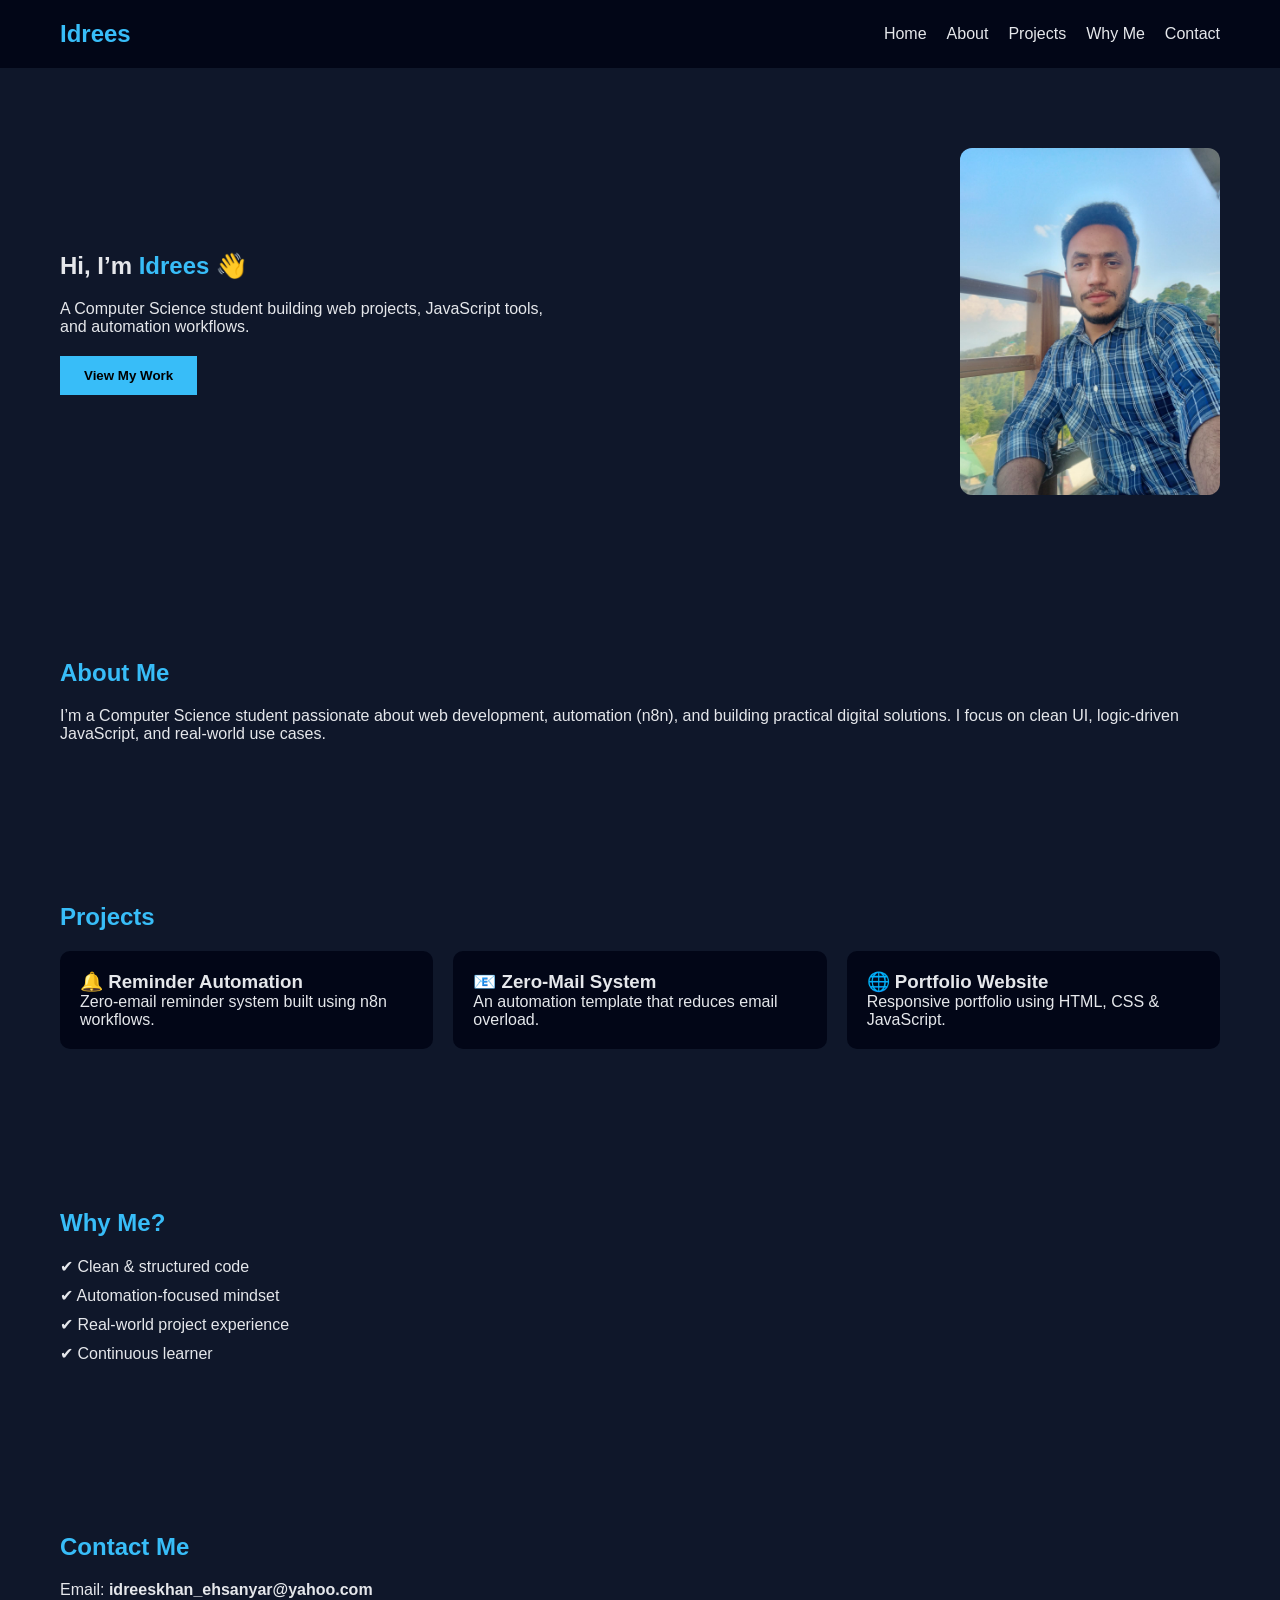
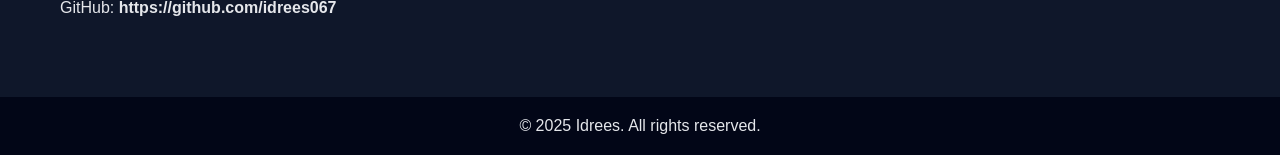
<file: index.html>
<!DOCTYPE html>
<html lang="en">
<head>
  <meta charset="UTF-8" />
  <meta name="viewport" content="width=device-width, initial-scale=1.0" />
  <title>Idrees Portfolio</title>
  <link rel="stylesheet" href="style.css" />
</head>
<body>

  <!-- ===== HEADER ===== -->
  <header>
    <div class="logo">Idrees</div>
    <nav>
      <ul>
        <li><a href="#home">Home</a></li>
        <li><a href="#about">About</a></li>
        <li><a href="#projects">Projects</a></li>
        <li><a href="#why">Why Me</a></li>
        <li><a href="#contact">Contact</a></li>
      </ul>
    </nav>
  </header>

  <!-- ===== HERO ===== -->
  <section class="hero" id="home">
    <div class="intro">
      <h1>Hi, I’m <span>Idrees</span> 👋</h1>
      <p>
        A Computer Science student building web projects, JavaScript tools,
        and automation workflows.
      </p>
      <button id="viewWorkBtn">View My Work</button>
    </div>

    <div class="image">
      <img src="picformyportfolio.jpg" alt="Idrees Portfolio Image" />
    </div>
  </section>

  <!-- ===== ABOUT ===== -->
  <section id="about" class="section">
    <h2>About Me</h2>
    <p>
      I’m a Computer Science student passionate about web development,
      automation (n8n), and building practical digital solutions.
      I focus on clean UI, logic-driven JavaScript, and real-world use cases.
    </p>
  </section>

  <!-- ===== PROJECTS ===== -->
  <section id="projects" class="section">
    <h2>Projects</h2>

    <div class="projects-grid">
      <div class="project-card">
        <h3>🔔 Reminder Automation</h3>
        <p>Zero-email reminder system built using n8n workflows.</p>
      </div>

      <div class="project-card">
        <h3>📧 Zero-Mail System</h3>
        <p>An automation template that reduces email overload.</p>
      </div>

      <div class="project-card">
        <h3>🌐 Portfolio Website</h3>
        <p>Responsive portfolio using HTML, CSS & JavaScript.</p>
      </div>
    </div>
  </section>

  <!-- ===== WHY ME ===== -->
  <section id="why" class="section">
    <h2>Why Me?</h2>
    <ul class="why-list">
      <li>✔ Clean & structured code</li>
      <li>✔ Automation-focused mindset</li>
      <li>✔ Real-world project experience</li>
      <li>✔ Continuous learner</li>
    </ul>
  </section>

  <!-- ===== CONTACT ===== -->
  <section id="contact" class="section">
    <h2>Contact Me</h2>
    <p>Email: <strong>idreeskhan_ehsanyar@yahoo.com</strong></p>
    <p>GitHub: <strong>https://github.com/idrees067</strong></p>
  </section>

  <footer>
    <p>© 2025 Idrees. All rights reserved.</p>
  </footer>

  <script src="script.js"></script>
</body>
</html>
</file>
<file: style.css>
* {
  margin: 0;
  padding: 0;
  box-sizing: border-box;
  font-family: Arial, sans-serif;
}

body {
  background-color: #0f172a;
  color: #e5e7eb;
}

/* HEADER */
header {
  display: flex;
  justify-content: space-between;
  align-items: center;
  padding: 20px 60px;
  background-color: #020617;
}

.logo {
  font-size: 24px;
  font-weight: bold;
  color: #38bdf8;
}

nav ul {
  list-style: none;
  display: flex;
  gap: 20px;
}

nav a {
  text-decoration: none;
  color: #e5e7eb;
}

nav a:hover {
  color: #38bdf8;
}

/* HERO */
.hero {
  display: flex;
  align-items: center;
  justify-content: space-between;
  padding: 80px 60px;
}

.hero span {
  color: #38bdf8;
}

.hero p {
  margin: 20px 0;
  max-width: 500px;
}

.hero button {
  padding: 12px 24px;
  background: #38bdf8;
  border: none;
  cursor: pointer;
  font-weight: bold;
}

.hero img {
  width: 260px;
  border-radius: 12px;
}

/* SECTIONS */
.section {
  padding: 80px 60px;
}

.section h2 {
  margin-bottom: 20px;
  color: #38bdf8;
}

/* PROJECTS */
.projects-grid {
  display: grid;
  grid-template-columns: repeat(auto-fit, minmax(220px, 1fr));
  gap: 20px;
}

.project-card {
  background: #020617;
  padding: 20px;
  border-radius: 10px;
}

/* WHY ME */
.why-list {
  list-style: none;
}

.why-list li {
  margin-bottom: 10px;
}

/* FOOTER */
footer {
  text-align: center;
  padding: 20px;
  background: #020617;
}
</file>
